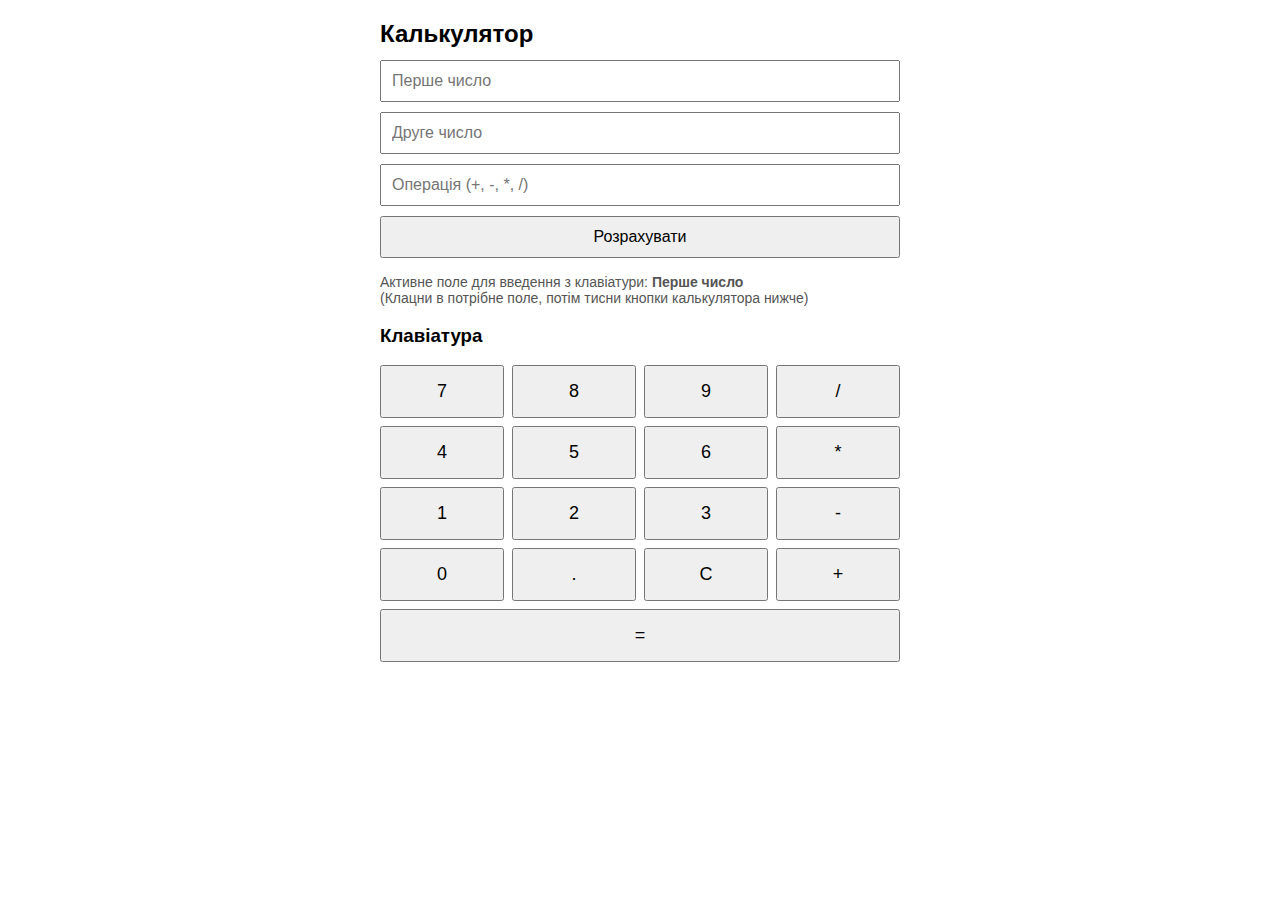
<file: index.html>
<!DOCTYPE html>
<html lang="uk">
<head>
  <meta charset="UTF-8" />
  <meta name="viewport" content="width=device-width, initial-scale=1.0"/>
  <title>Калькулятор</title>
  <style>
    body { font-family: Arial, sans-serif; padding: 20px; max-width: 520px; margin: 0 auto; }
    h2 { margin: 0 0 12px; }
    .row { display: grid; grid-template-columns: 1fr; gap: 10px; margin-bottom: 14px; }
    input { padding: 10px; font-size: 16px; }
    button { padding: 10px; font-size: 16px; cursor: pointer; }
    .pad { display: grid; grid-template-columns: repeat(4, 1fr); gap: 8px; }
    .pad button { padding: 14px 0; font-size: 18px; }
    .hint { color: #555; font-size: 14px; margin-top: 6px; }
    .activeTarget { font-weight: bold; }
  </style>
</head>
<body>
  <h2>Калькулятор</h2>

  <div class="row">
    <input id="num1" type="text" inputmode="decimal" placeholder="Перше число" />
    <input id="num2" type="text" inputmode="decimal" placeholder="Друге число" />
    <input id="op" type="text" placeholder="Операція (+, -, *, /)" maxlength="1" />
    <button id="calcBtn">Розрахувати</button>

    <div class="hint">
      Активне поле для введення з клавіатури: <span id="targetName" class="activeTarget">Перше число</span><br/>
      (Клацни в потрібне поле, потім тисни кнопки калькулятора нижче)
    </div>
  </div>

  <h3>Клавіатура</h3>
  <div class="pad" id="pad"></div>

  <script>
    // Глобальний об'єкт для збереження даних
    const globalData = {
      num1: "",
      num2: "",
      op: ""
    };

    const num1El = document.getElementById("num1");
    const num2El = document.getElementById("num2");
    const opEl   = document.getElementById("op");
    const calcBtn = document.getElementById("calcBtn");
    const padEl = document.getElementById("pad");
    const targetNameEl = document.getElementById("targetName");

    // Яке поле зараз "ціль" для кнопок клавіатури
    let activeField = num1El;

    function setActiveField(el) {
      activeField = el;
      targetNameEl.textContent =
        el === num1El ? "Перше число" :
        el === num2El ? "Друге число" : "Операція";
    }

    // Зберігаємо значення в глобальний об'єкт при втраті фокусу (blur)
    function syncToGlobal() {
      globalData.num1 = num1El.value.trim();
      globalData.num2 = num2El.value.trim();
      globalData.op = opEl.value.trim();
    }

    num1El.addEventListener("blur", syncToGlobal);
    num2El.addEventListener("blur", syncToGlobal);
    opEl.addEventListener("blur", syncToGlobal);

    // При фокусі - обираємо активне поле для калькуляторної клавіатури
    num1El.addEventListener("focus", () => setActiveField(num1El));
    num2El.addEventListener("focus", () => setActiveField(num2El));
    opEl.addEventListener("focus", () => setActiveField(opEl));

    // Допоміжна: перевірка числа (дозволяємо і , і .)
    function parseNumber(str) {
      const s = str.replace(",", ".");
      const n = Number(s);
      return Number.isFinite(n) ? n : null;
    }

    function calculate() {
      // На випадок, якщо користувач не "вийшов" з поля (не було blur)
      syncToGlobal();

      if (!globalData.num1) {
        alert("Введіть перше число.");
        return;
      }
      if (!globalData.num2) {
        alert("Введіть друге число.");
        return;
      }
      if (!globalData.op) {
        alert("Введіть операцію (+, -, *, /).");
        return;
      }

      const a = parseNumber(globalData.num1);
      const b = parseNumber(globalData.num2);
      if (a === null) {
        alert("Перше число введено некоректно.");
        return;
      }
      if (b === null) {
        alert("Друге число введено некоректно.");
        return;
      }

      const op = globalData.op;
      let res;

      if (op === "+") res = a + b;
      else if (op === "-") res = a - b;
      else if (op === "*") res = a * b;
      else if (op === "/") {
        if (b === 0) {
          alert("Ділення на нуль неможливе.");
          return;
        }
        res = a / b;
      } else {
        alert("Невідома операція. Дозволено: +, -, *, /");
        return;
      }

      alert(`Результат: ${res}`);
    }

    calcBtn.addEventListener("click", calculate);

    // ---- Клавіатура калькулятора ----
    // Розкладка
    const buttons = [
      "7","8","9","/",
      "4","5","6","*",
      "1","2","3","-",
      "0",".","C","+"
    ];

    function appendToActive(value) {
      // Якщо активне поле - операція, то дозволяємо лише оператори
      if (activeField === opEl) {
        if (["+","-","*","/"].includes(value)) {
          opEl.value = value;
        }
        return;
      }

      // Якщо активне поле - числа: цифри і крапка
      if (value === ".") {
        if (!activeField.value.includes(".") && !activeField.value.includes(",")) {
          activeField.value += ".";
        }
        return;
      }

      if (/^\d$/.test(value)) {
        activeField.value += value;
      }
    }

    function clearActive() {
      activeField.value = "";
      // оновити глобальний об'єкт при очищенні
      syncToGlobal();
    }

    // Створюємо кнопки
    buttons.forEach(txt => {
      const b = document.createElement("button");
      b.type = "button";
      b.textContent = txt;

      b.addEventListener("click", () => {
        if (txt === "C") {
          clearActive();
          return;
        }
        if (["+","-","*","/"].includes(txt)) {
          opEl.value = txt;
          setActiveField(opEl);
          syncToGlobal();
          return;
        }
        appendToActive(txt);
        syncToGlobal();
      });

      padEl.appendChild(b);
    });

    // Кнопка "=" окремо (на всю ширину)
    const eq = document.createElement("button");
    eq.type = "button";
    eq.textContent = "=";
    eq.style.gridColumn = "1 / -1";
    eq.addEventListener("click", calculate);
    padEl.appendChild(eq);

    // За замовчуванням активне поле - перше число
    setActiveField(num1El);
  </script>
</body>

</html>
</file>
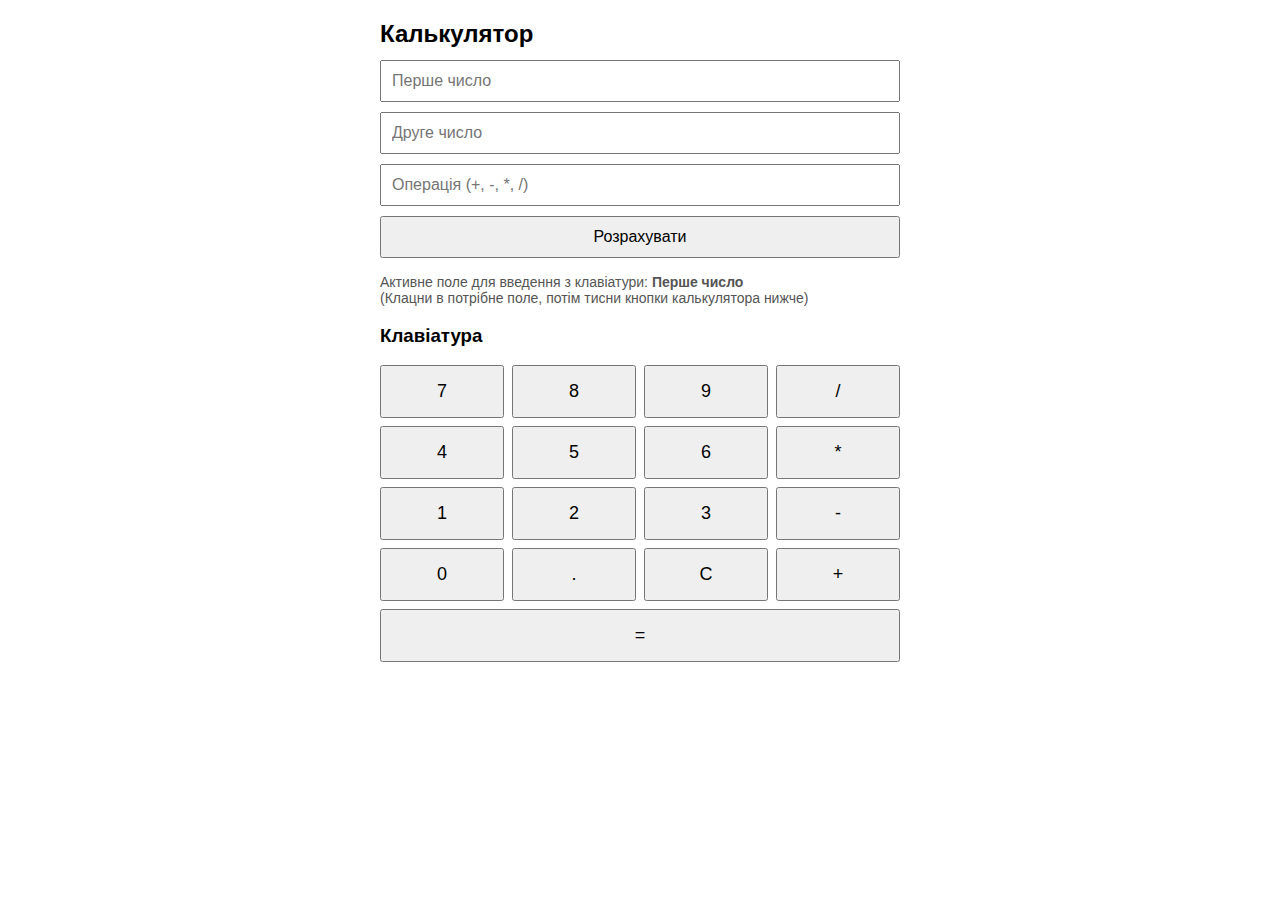
<file: Calc.html>
<!DOCTYPE html>
<html lang="uk">
<head>
  <meta charset="UTF-8" />
  <meta name="viewport" content="width=device-width, initial-scale=1.0"/>
  <title>Калькулятор</title>
  <style>
    body { font-family: Arial, sans-serif; padding: 20px; max-width: 520px; margin: 0 auto; }
    h2 { margin: 0 0 12px; }
    .row { display: grid; grid-template-columns: 1fr; gap: 10px; margin-bottom: 14px; }
    input { padding: 10px; font-size: 16px; }
    button { padding: 10px; font-size: 16px; cursor: pointer; }
    .pad { display: grid; grid-template-columns: repeat(4, 1fr); gap: 8px; }
    .pad button { padding: 14px 0; font-size: 18px; }
    .hint { color: #555; font-size: 14px; margin-top: 6px; }
    .activeTarget { font-weight: bold; }
  </style>
</head>
<body>
  <h2>Калькулятор</h2>

  <div class="row">
    <input id="num1" type="text" inputmode="decimal" placeholder="Перше число" />
    <input id="num2" type="text" inputmode="decimal" placeholder="Друге число" />
    <input id="op" type="text" placeholder="Операція (+, -, *, /)" maxlength="1" />
    <button id="calcBtn">Розрахувати</button>

    <div class="hint">
      Активне поле для введення з клавіатури: <span id="targetName" class="activeTarget">Перше число</span><br/>
      (Клацни в потрібне поле, потім тисни кнопки калькулятора нижче)
    </div>
  </div>

  <h3>Клавіатура</h3>
  <div class="pad" id="pad"></div>

  <script>
    // Глобальний об'єкт для збереження даних
    const globalData = {
      num1: "",
      num2: "",
      op: ""
    };

    const num1El = document.getElementById("num1");
    const num2El = document.getElementById("num2");
    const opEl   = document.getElementById("op");
    const calcBtn = document.getElementById("calcBtn");
    const padEl = document.getElementById("pad");
    const targetNameEl = document.getElementById("targetName");

    // Яке поле зараз "ціль" для кнопок клавіатури
    let activeField = num1El;

    function setActiveField(el) {
      activeField = el;
      targetNameEl.textContent =
        el === num1El ? "Перше число" :
        el === num2El ? "Друге число" : "Операція";
    }

    // Зберігаємо значення в глобальний об'єкт при втраті фокусу (blur)
    function syncToGlobal() {
      globalData.num1 = num1El.value.trim();
      globalData.num2 = num2El.value.trim();
      globalData.op = opEl.value.trim();
    }

    num1El.addEventListener("blur", syncToGlobal);
    num2El.addEventListener("blur", syncToGlobal);
    opEl.addEventListener("blur", syncToGlobal);

    // При фокусі — обираємо активне поле для калькуляторної клавіатури
    num1El.addEventListener("focus", () => setActiveField(num1El));
    num2El.addEventListener("focus", () => setActiveField(num2El));
    opEl.addEventListener("focus", () => setActiveField(opEl));

    // Допоміжна: перевірка числа (дозволяємо і , і .)
    function parseNumber(str) {
      const s = str.replace(",", ".");
      const n = Number(s);
      return Number.isFinite(n) ? n : null;
    }

    function calculate() {
      // На випадок, якщо користувач не "вийшов" з поля (не було blur)
      syncToGlobal();

      if (!globalData.num1) {
        alert("Введіть перше число.");
        return;
      }
      if (!globalData.num2) {
        alert("Введіть друге число.");
        return;
      }
      if (!globalData.op) {
        alert("Введіть операцію (+, -, *, /).");
        return;
      }

      const a = parseNumber(globalData.num1);
      const b = parseNumber(globalData.num2);
      if (a === null) {
        alert("Перше число введено некоректно.");
        return;
      }
      if (b === null) {
        alert("Друге число введено некоректно.");
        return;
      }

      const op = globalData.op;
      let res;

      if (op === "+") res = a + b;
      else if (op === "-") res = a - b;
      else if (op === "*") res = a * b;
      else if (op === "/") {
        if (b === 0) {
          alert("Ділення на нуль неможливе.");
          return;
        }
        res = a / b;
      } else {
        alert("Невідома операція. Дозволено: +, -, *, /");
        return;
      }

      alert(`Результат: ${res}`);
    }

    calcBtn.addEventListener("click", calculate);

    // ---- Клавіатура калькулятора ----
    // Розкладка: 7 8 9 / | 4 5 6 * | 1 2 3 - | 0 . C + | = (на всю ширину)
    const buttons = [
      "7","8","9","/",
      "4","5","6","*",
      "1","2","3","-",
      "0",".","C","+"
    ];

    function appendToActive(value) {
      // Якщо активне поле — операція, то дозволяємо лише оператори
      if (activeField === opEl) {
        if (["+","-","*","/"].includes(value)) {
          opEl.value = value;
        }
        return;
      }

      // Якщо активне поле — числа: цифри і крапка
      if (value === ".") {
        if (!activeField.value.includes(".") && !activeField.value.includes(",")) {
          activeField.value += ".";
        }
        return;
      }

      if (/^\d$/.test(value)) {
        activeField.value += value;
      }
    }

    function clearActive() {
      activeField.value = "";
      // не забуваємо оновити глобальний об'єкт при очищенні (без blur)
      syncToGlobal();
    }

    // Створюємо кнопки
    buttons.forEach(txt => {
      const b = document.createElement("button");
      b.type = "button";
      b.textContent = txt;

      b.addEventListener("click", () => {
        if (txt === "C") {
          clearActive();
          return;
        }
        if (["+","-","*","/"].includes(txt)) {
          opEl.value = txt;
          setActiveField(opEl);
          syncToGlobal();
          return;
        }
        appendToActive(txt);
        syncToGlobal();
      });

      padEl.appendChild(b);
    });

    // Кнопка "=" окремо (на всю ширину)
    const eq = document.createElement("button");
    eq.type = "button";
    eq.textContent = "=";
    eq.style.gridColumn = "1 / -1";
    eq.addEventListener("click", calculate);
    padEl.appendChild(eq);

    // За замовчуванням активне поле — перше число
    setActiveField(num1El);
  </script>
</body>
</html>
</file>
